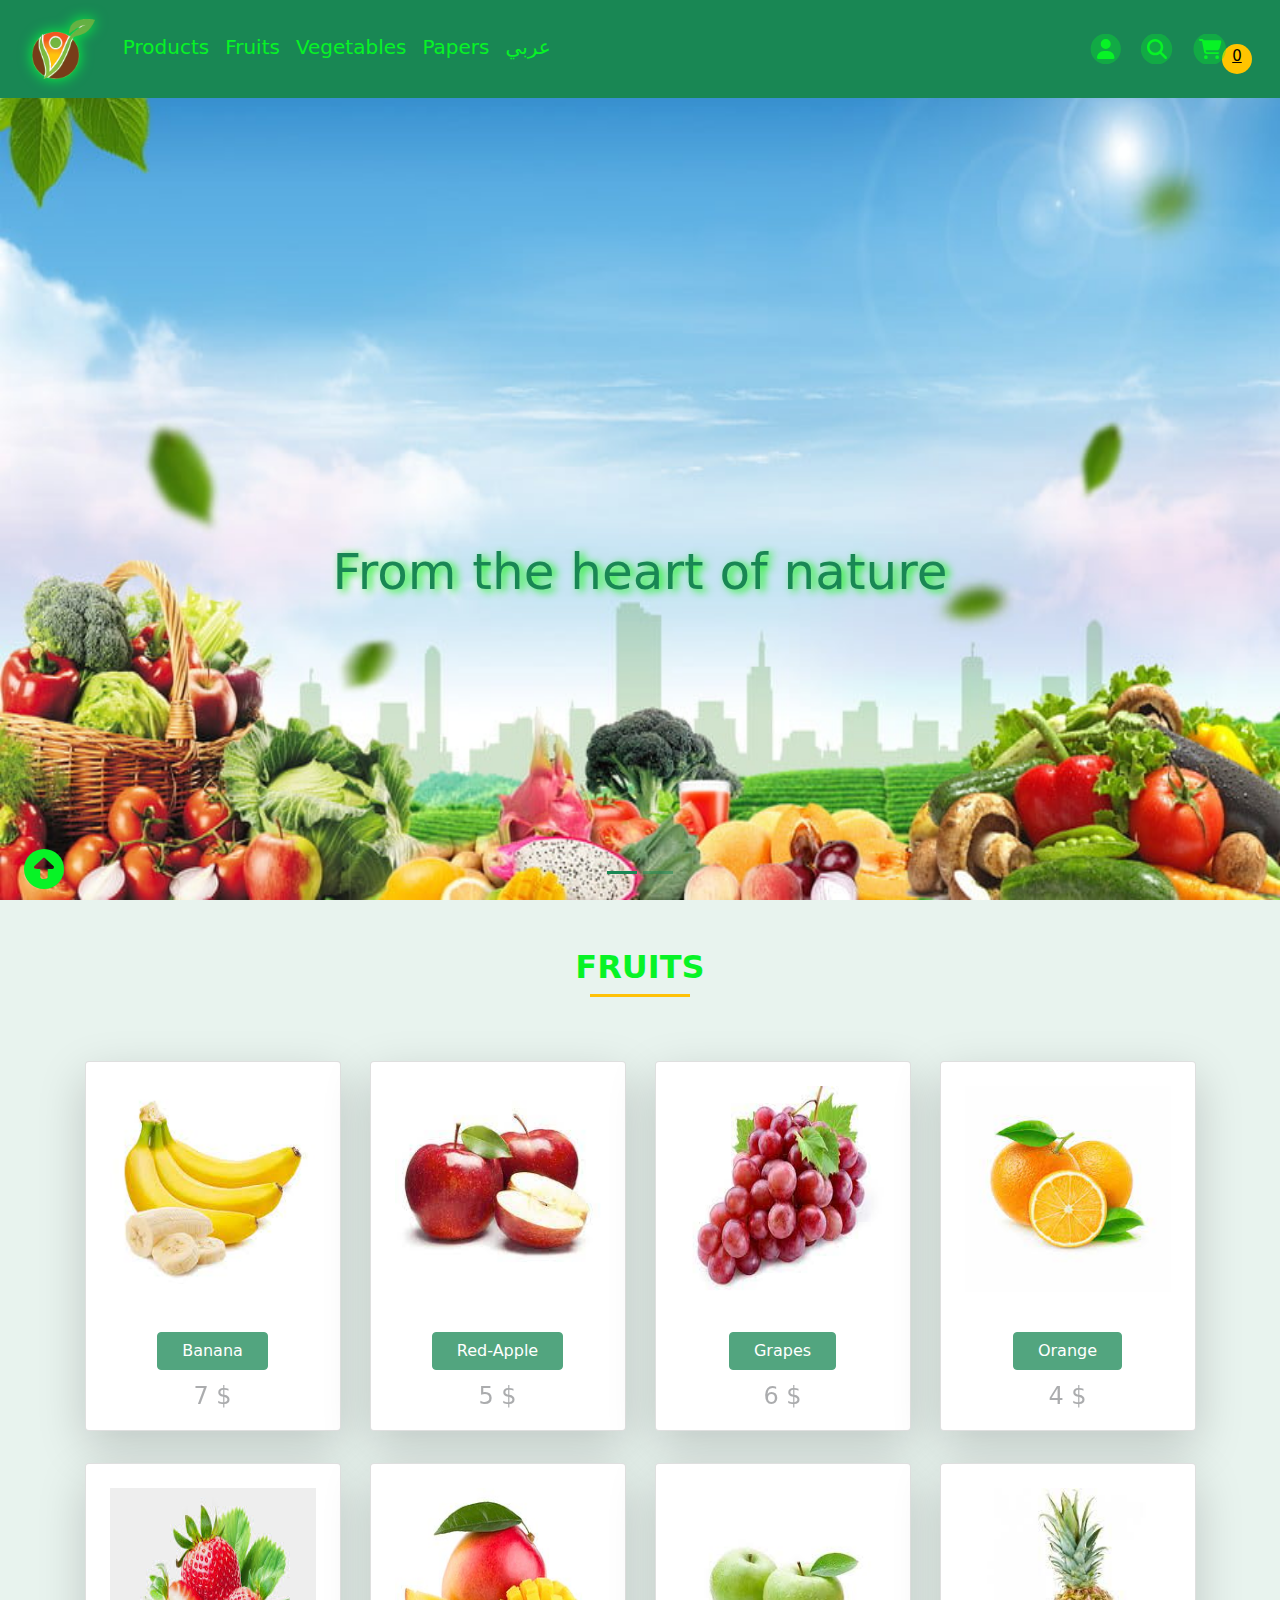
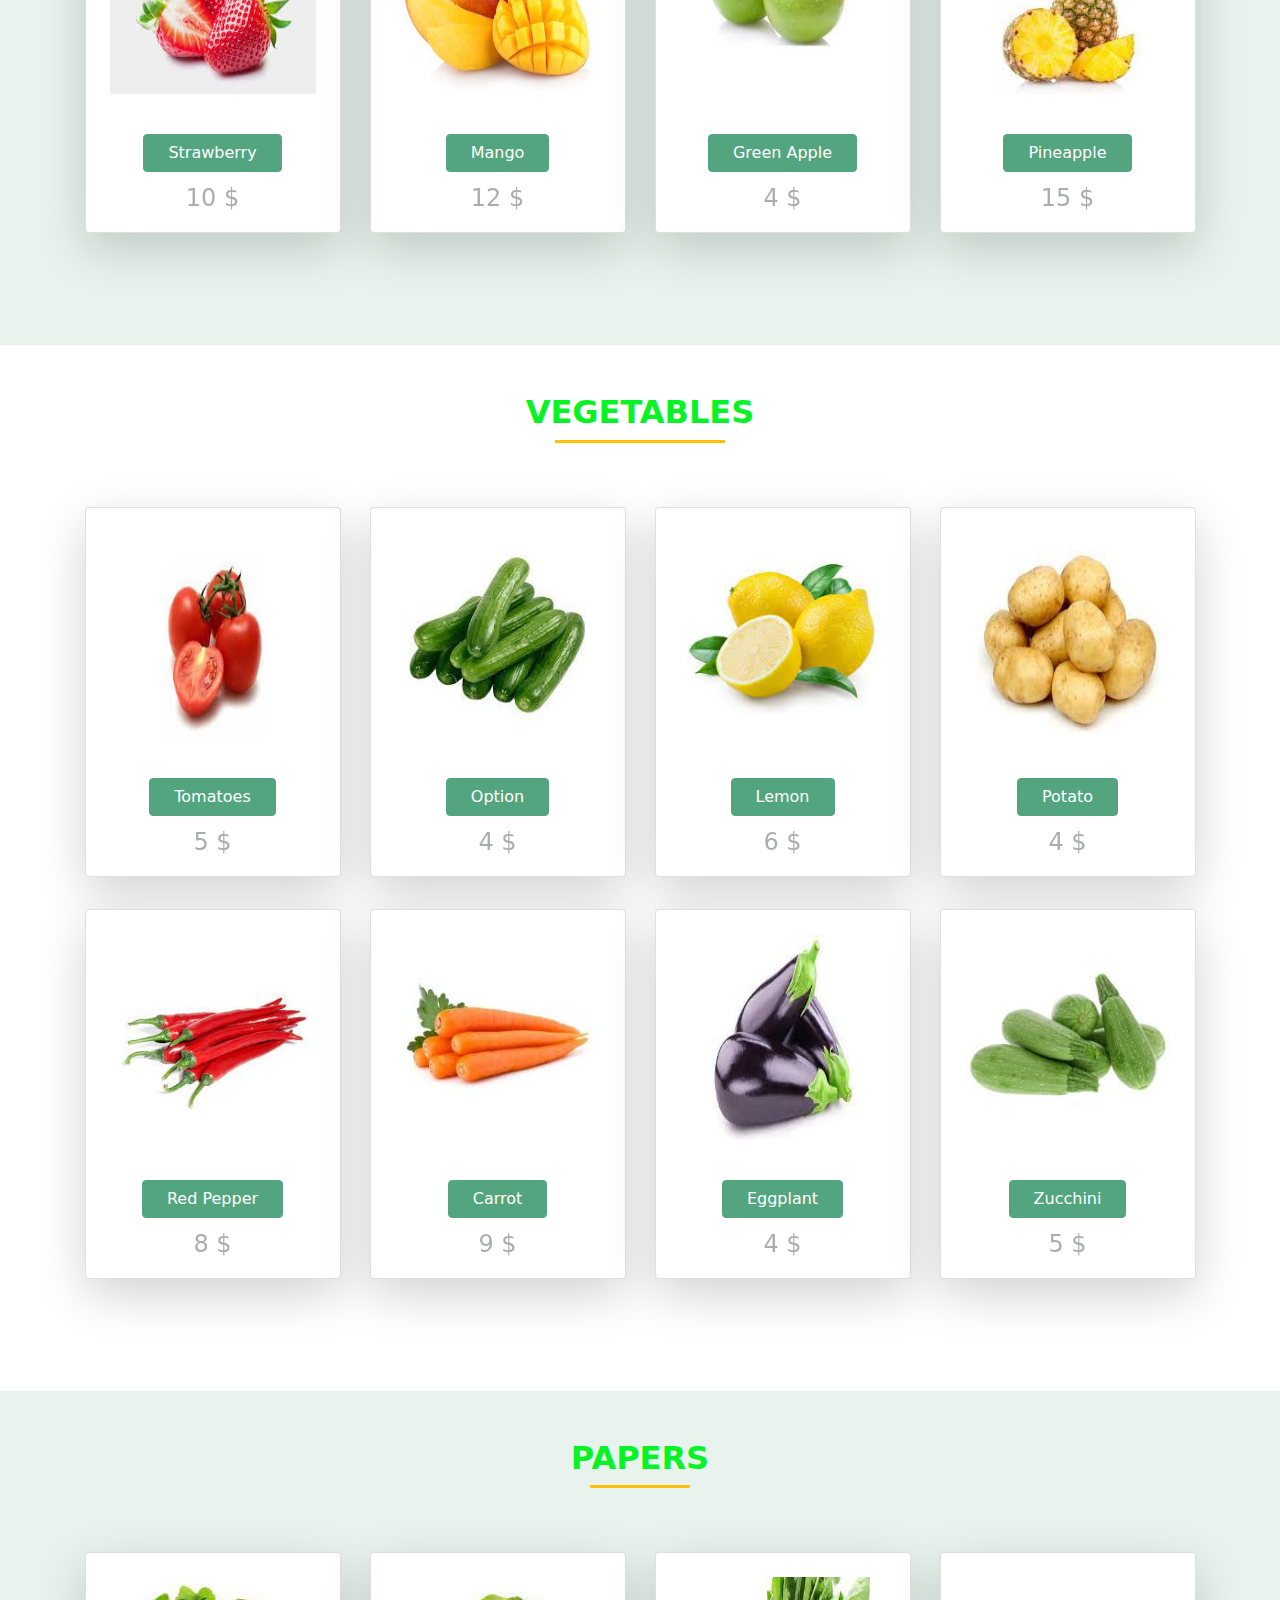
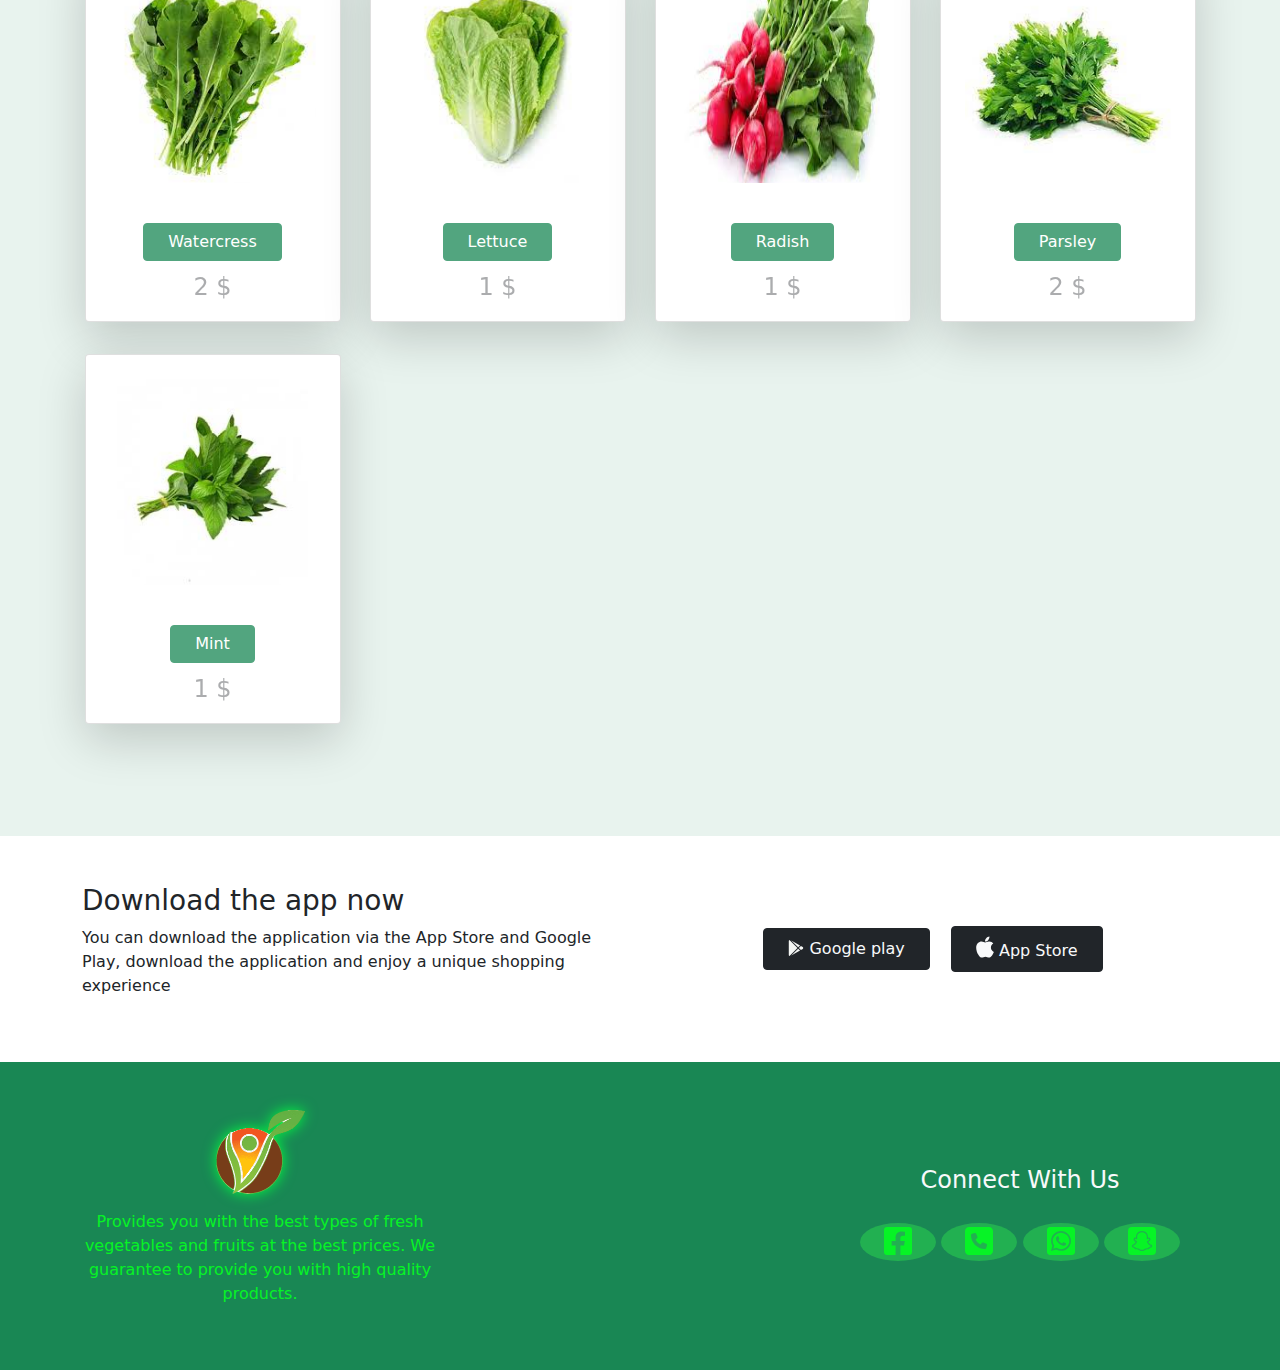
<file: index.html>
<!DOCTYPE html>
<html lang="en">
<head>
    <meta charset="UTF-8">
    <meta http-equiv="X-UA-Compatible" content="IE=edge">
    <meta name="viewport" content="width=device-width, initial-scale=1.0">

    <link rel="stylesheet" href="css/style.css">
    <link rel="stylesheet" href="css/all.css">
    <link rel="stylesheet" href="css/bootstrap.min.css">

    <title>Nature</title>
</head>
<body>









<header>
    <!-- //////////////navbar///////////////// -->
    <nav class="navbar navbar-expand-lg  bg-success fixed-top">
        <div class="container-fluid ">
          <img  src="images/logo3.png" alt="">
          <button class="navbar-toggler" type="button" data-bs-toggle="collapse" data-bs-target="#navbarSupportedContent" aria-controls="navbarSupportedContent" aria-expanded="false" aria-label="Toggle navigation">
            <span class="navbar-toggler-icon"></span>
          </button>
          <div class="collapse navbar-collapse" id="navbarSupportedContent">
            <ul class="navbar-nav me-auto mb-2 mb-lg-0 text-capitalize fs-5">
              <li class="nav-item">
                <a class="nav-link " aria-current="page" href="#">products</a>
              </li>
              <li class="nav-item">
                <a class="nav-link " href="#fruits">fruits</a>
              </li>
              <li class="nav-item">
                <a class="nav-link " href="#vegetables">vegetables</a>
              </li>
              <li class="nav-item">
                <a class="nav-link" href="#papers">papers</a>
              </li>
              <li class="nav-item">
                <a class="nav-link" href="ar.html">عربي</a>
              </li>
            </ul>
            <form class="d-flex my-2  py-2 align-items-center">
              <a href="#" class="fs-5 px-3 " data-bs-toggle="offcanvas" data-bs-target="#demo"><i class="fa-solid fa-user" style="color: #07f326;"></i></a>
              <a href="#" class="fs-5 px-3" data-bs-toggle="modal" data-bs-target="#myModal"><i class="fa-solid fa-magnifying-glass" style="color: #07f326;"></i></a>
               
              <a href="#purchases.html" class="fs-5 px-3"><i class="fa-solid fa-cart-shopping" style="color: #07f326;" ></i></a>
              <div class="fs-6 text-center " id="num-product"><a href="#purchases.html" id="num" >0</a></div> 
              <div class="fs-4 px-2 text-light" id="total"></div> 
            </form>
          </div>
        </div>
    </nav>
    <!-- ////////////search/////////// -->
    <div class="modal mt-5" id="myModal">      
        <div class="modal-dialog  pt-5 ">
            <div>                     
                <button type="button" class="btn-close bg-light fs-5 " data-bs-dismiss="modal"></button>
            </div>
            <div class="modal-content mt-5 ">     
            
                <div class="modal-body  p-0 d-flex justify-content-evenly">
                    <input type="search" name="" id="" placeholder="search..." class="search w-100 py-3  ">
                    <button type="button" class="btn btn-success    " data-bs-dismiss="modal">search</button>          
                </div>        
            </div>
        </div>
    </div>
    <!-- ///////////////////////////// -->
    <div class="offcanvas offcanvas-start" id="demo">
        <div class="offcanvas-header d-block bg-success text-light">
           <button type="button" class="btn-close" data-bs-dismiss="offcanvas"></button>
           <h2 class="offcanvas-title text-center">Sign In</h2>
           <p class="text-center"> Log in with your mobile number </p>         
        </div>
        <div class="offcanvas-body text-center">
          <p class="fw-bold">Mobile Number</p>       
          <input type="tel" class=" w-100 bg-light " >
          <button class="btn btn-success w-100 mt-4" type="button">Enter</button>
        </div>
      </div>
      
      <!-- <div class="container-fluid mt-3">
        <h3>Offcanvas Sidebar</h3>
        <p>Offcanvas is similar to modals, except that it is often used as a sidebar.</p>

      </div> -->
      



    <!-- //////////////main///////////////// -->
    <main>
        <div id="carouselExampleCaptions" class="carousel slide" data-bs-ride="carousel">
            <div class="carousel-indicators">
              <button type="button" data-bs-target="#carouselExampleCaptions" data-bs-slide-to="0" class="active bg-success" aria-current="true" aria-label="Slide 1"></button>
              <button type="button" data-bs-target="#carouselExampleCaptions" data-bs-slide-to="1" aria-label="Slide 2" class="bg-success"></button>
            </div>
            <div class="carousel-inner">
              <div class="carousel-item active">
                <img src="images/main4.jpg" class="d-block w-100 vh-100 " alt="...">
                <div class="carousel-caption d-none d-md-block ">
                  <h5 class="text-success ">From the heart of nature</h5>
                </div>
              </div>
              <div class="carousel-item">
                <img src="images/main6.jpg" class="d-block w-100 vh-100 " alt="...">
                <div class="carousel-caption d-none d-md-block">
                  <h5>From farmer to consumer</h5>
                </div>
              </div>
           
            </div>
          
        </div>
    </main>
</header>
<!-- ////////////////section-1///////// -->
 <section class="sec-fruits bg-success bg-opacity-10 " id="fruits" >
    <div class="container text-center py-5 ">
        <h2 class="sec-fruits title text-uppercase fw-bold">fruits</h2>
        <div class="sec-fruits line bg-warning m-auto" style="width: 100px; height: 3px;"></div>
        <div class="row  py-5 ">
            <div class="col-md-4 col-sm-6 col-lg-3 py-3 ">
                <div class="card shadow-lg m-auto" style="width: 16rem;">
                    <img src="images/banana.jpg" class="card-img-top  p-4 h-100" alt="">
                    <div class="card-body opacity-75">
                        <h3 class="btn btn-success px-4  text-capitalize  " price="7">banana</h3>
                        <p class=" card-text fs-4 opacity-50"  >7 $</p>
                    </div>
                </div>
            </div>
            <div class="col-md-4 col-sm-6 col-lg-3 py-3 ">
                <div class="card shadow-lg m-auto" style="width: 16rem;height: 100%;">
                    <img src="images/Red-Apple.jpg" class="card-img-top  p-4 h-100" alt="">
                    <div class="card-body opacity-75">
                        <h3 class="btn btn-success px-4 text-capitalize " price="5">Red-Apple</h3>
                        <p class="card-text fs-4 opacity-50" >5 $</p>
                    </div>
                </div>
            </div>
            <div class="col-md-4 col-sm-6 col-lg-3 py-3 ">
                <div class="card shadow-lg m-auto" style="width: 16rem;height: 100%;">
                    <img src="images/grapes.jpg" class="card-img-top  p-4 h-100 " alt="">
                    <div class="card-body opacity-75">
                        <h3 class="btn btn-success px-4 text-capitalize " price="6">grapes</h3>
                        <p class="card-text fs-4 opacity-50" >6 $</p>
                    </div>
                </div>
            </div>
            <div class="col-md-4 col-sm-6 col-lg-3 py-3 ">
                <div class="card shadow-lg m-auto" style="width: 16rem;height: 100%;">
                    <img src="images/orange.jpg" class="card-img-top  p-4 h-100" alt="">
                    <div class="card-body opacity-75">
                        <h3 class="btn btn-success px-4 text-capitalize " price="4">orange</h3>
                        <p class="card-text fs-4 opacity-50" >4 $</p>
                    </div>
                </div>
            </div>
            <div class="col-md-4 col-sm-6 col-lg-3 py-3 ">
                <div class="card shadow-lg m-auto" style="width: 16rem;height: 100%;">
                    <img src="images/Strawberry.jpg" class="card-img-top  p-4 h-100" alt="">
                    <div class="card-body opacity-75">
                        <h3 class="btn btn-success px-4 text-capitalize " price="10">Strawberry</h3>
                        <p class="card-text fs-4 opacity-50" >10 $</p>
                    </div>
                </div>
            </div>
            <div class="col-md-4 col-sm-6 col-lg-3 py-3 ">
                <div class="card shadow-lg m-auto" style="width: 16rem;height: 100%;">
                    <img src="images/mango1.jpg" class="card-img-top  p-4 h-100" alt="">
                    <div class="card-body opacity-75">
                        <h3 class="btn btn-success px-4 text-capitalize " price="12">Mango</h3>
                        <p class="card-text fs-4 opacity-50" >12 $</p>
                    </div>
                </div>
            </div>
            <div class="col-md-4 col-sm-6 col-lg-3 py-3 ">
                <div class="card shadow-lg m-auto" style="width: 16rem;">
                    <img src="images/green-Apple.jpg" class="card-img-top  p-4 h-100" alt="">
                    <div class="card-body opacity-75">
                        <h3 class="btn btn-success px-4 text-capitalize " price="4">Green apple</h3>
                        <p class="card-text fs-4 opacity-50" >4 $</p>
                    </div>
                </div>
            </div>
            <div class="col-md-4 col-sm-6 col-lg-3  py-3 ">
                <div class="card shadow-lg m-auto" style="width: 16rem;">
                    <img src="images/pineapple.jpg" class="card-img-top  p-4 h-100" alt="">
                    <div class="card-body opacity-75">
                        <h3 class="btn btn-success px-4 text-capitalize " price="15">pineapple</h3>
                        <p class="card-text fs-4 opacity-50" >15 $</p>
                    </div>
                </div>
            </div>
            
        </div>
    </div>
 </section>   
<!-- ///////////////vegetable////////////// -->
<section class="sec-vegetable  " id="vegetables">
    <div class="container text-center py-5 ">
        <h2 class="sec-vegetable title text-uppercase fw-bold">vegetables</h2>
        <div class="sec-vegetable line bg-warning m-auto" style="width: 170px; height: 3px;"></div>
        <div class="row  py-5 ">
            <div class="col-md-4 col-sm-6 col-lg-3 py-3 ">
                <div class="card shadow-lg m-auto" style="width: 16rem; height: 100%;">
                    <img src="images/tomatoes.jpg" class="card-img-top  p-4 h-100" alt="">
                    <div class="card-body opacity-75">
                        <h3 class="btn btn-success px-4  text-capitalize " price="5">tomatoes</h3>
                        <p class=" card-text fs-4 opacity-50 " >5 $</p>
                    </div>
                </div>
            </div>
            <div class="col-md-4 col-sm-6 col-lg-3 py-3 ">
                <div class="card shadow-lg m-auto" style="width: 16rem;height: 100%;">
                    <img src="images/option.jpg" class="card-img-top  p-4 h-100" alt="">
                    <div class="card-body opacity-75">
                        <h3 class="btn btn-success px-4 text-capitalize " price="4">option</h3>
                        <p class="card-text fs-4 opacity-50" >4 $</p>
                    </div>
                </div>
            </div>
            <div class="col-md-4 col-sm-6 col-lg-3 py-3 ">
                <div class="card shadow-lg m-auto" style="width: 16rem;height: 100%;">
                    <img src="images/Lemon.jpg" class="card-img-top  p-4 h-100 " alt="">
                    <div class="card-body opacity-75">
                        <h3 class="btn btn-success px-4 text-capitalize " price="6">lemon</h3>
                        <p class="card-text fs-4 opacity-50" >6 $</p>
                    </div>
                </div>
            </div>
            <div class="col-md-4 col-sm-6 col-lg-3 py-3 ">
                <div class="card shadow-lg m-auto" style="width: 16rem;height: 100%;">
                    <img src="images/potato.jpg" class="card-img-top  p-4 h-100" alt="">
                    <div class="card-body opacity-75">
                        <h3 class="btn btn-success px-4 text-capitalize " price="4">potato</h3>
                        <p class="card-text fs-4 opacity-50" >4 $</p>
                    </div>
                </div>
            </div>
            <div class="col-md-4 col-sm-6 col-lg-3 py-3 ">
                <div class="card shadow-lg m-auto" style="width: 16rem;height: 100%;">
                    <img src="images/Red pepper.jpg" class="card-img-top  p-4 h-100" alt="">
                    <div class="card-body opacity-75">
                        <h3 class="btn btn-success px-4 text-capitalize " price="8">red pepper</h3>
                        <p class="card-text fs-4 opacity-50" >8 $</p>
                    </div>
                </div>
            </div>
            <div class="col-md-4 col-sm-6 col-lg-3 py-3 ">
                <div class="card shadow-lg m-auto" style="width: 16rem;height: 100%;">
                    <img src="images/carrot.jpg" class="card-img-top  p-4 h-100" alt="">
                    <div class="card-body opacity-75">
                        <h3 class="btn btn-success px-4 text-capitalize " price="9">carrot</h3>
                        <p class="card-text fs-4 opacity-50" >9 $</p>
                    </div>
                </div>
            </div>
            <div class="col-md-4 col-sm-6 col-lg-3 py-3 ">
                <div class="card shadow-lg m-auto" style="width: 16rem;height: 100%;">
                    <img src="images/eggplant.jpg" class="card-img-top  p-4 h-100" alt="">
                    <div class="card-body opacity-75">
                        <h3 class="btn btn-success px-4 text-capitalize " price="4">eggplant</h3>
                        <p class="card-text fs-4 opacity-50" >4 $</p>
                    </div>
                </div>
            </div>
            <div class="col-md-4 col-sm-6 col-lg-3  py-3 ">
                <div class="card shadow-lg m-auto" style="width: 16rem; ">
                    <img src="images/zucchini.jpg" class="card-img-top  p-4 h-100" alt="">
                    <div class="card-body opacity-75">
                        <h3 class="btn btn-success px-4 text-capitalize " price="5">zucchini</h3>
                        <p class="card-text fs-4 opacity-50" >5 $</p>
                    </div>
                </div>
            </div>
            
        </div>
    </div>
 </section>  
<!-- ////////////////////papers//////////////////// -->
<section class="sec-papers  bg-success bg-opacity-10 " id="papers" >
    <div class="container text-center py-5 " >
        <h2 class="sec-papers title text-uppercase fw-bold">papers</h2>
        <div class="sec-papers line bg-warning m-auto" style="width: 100px; height: 3px;"></div>
        <div class="row  py-5 ">
            <div class="col-md-4 col-sm-6 col-lg-3 py-3 ">
                <div class="card shadow-lg m-auto" style="width: 16rem; height: 100%;">
                    <img src="images/watercress.jpg" class="card-img-top  p-4 h-100" alt="">
                    <div class="card-body opacity-75">
                        <h3 class="btn btn-success px-4  text-capitalize " price="2">watercress</h3>
                        <p class="card-text fs-4 opacity-50" >2 $</p>
                    </div>
                </div>
            </div>
            <div class="col-md-4 col-sm-6 col-lg-3 py-3 ">
                <div class="card shadow-lg m-auto" style="width: 16rem;height: 100%;">
                    <img src="images/lettuce.jpg" class="card-img-top  p-4 h-100" alt="">
                    <div class="card-body opacity-75">
                        <h3 class="btn btn-success px-4 text-capitalize " price="1">lettuce</h3>
                        <p class="card-text fs-4 opacity-50" >1 $</p>
                    </div>
                </div>
            </div>
            <div class="col-md-4 col-sm-6 col-lg-3 py-3 ">
                <div class="card shadow-lg m-auto" style="width: 16rem;height: 100%;">
                    <img src="images/radish.jpg" class="card-img-top  p-4 h-100 " alt="">
                    <div class="card-body opacity-75">
                        <h3 class="btn btn-success px-4 text-capitalize " price="1">radish</h3>
                        <p class="card-text fs-4 opacity-50" >1 $</p>
                    </div>
                </div>
            </div>
            <div class="col-md-4 col-sm-6 col-lg-3 py-3 ">
                <div class="card shadow-lg m-auto" style="width: 16rem;height: 100%;">
                    <img src="images/parsley.jpg" class="card-img-top  p-4 h-100" alt="">
                    <div class="card-body opacity-75">
                        <h3 class="btn btn-success px-4 text-capitalize " price="2">parsley</h3>
                        <p class="card-text fs-4 opacity-50" >2 $</p>
                    </div>
                </div>
            </div>
            <div class="col-md-4 col-sm-6 col-lg-3 py-3 ">
                <div class="card shadow-lg m-auto" style="width: 16rem;height: 100%;">
                    <img src="images/mint.jpg" class="card-img-top  p-4 h-100" alt="">
                    <div class="card-body opacity-75">
                        <h3 class="btn btn-success px-4 text-capitalize " price="1">mint</h3>
                        <p class="card-text fs-4 opacity-50" >1 $</p>
                    </div>
                </div>
            </div>

            
        </div>
    </div>
 </section>
<!-- ////////////////app/////////////// -->
<section class="app py-5">
    <div class="container">
        <div class="row justify-content-between align-items-center">
            <div class="col-md-6">
                <h3>Download the app now</h3>
                   <p> You can download the application via the App Store and Google Play, download the application and enjoy a unique shopping experience</p>

            </div>
            <div class="col-md-6  text-center ">
                <button class="btn btn-dark text-light px-4 py-2 m-3"><i class="fa-brands fa-google-play" style="color: #f4f6f4;"></i>  Google play</button>
                <button class="btn  btn-dark text-light px-4 py-2"><i class="fa-brands fa-apple fs-4" style="color: #f9fafb;"></i>  App Store</button>

            </div>
        </div>
    </div>
</section>
<!-- //////////////////////////////// -->
<footer class="footer bg-success ">
    <div class="container">
        <div class="row justify-content-between">
            <div class="col-md-4  py-5 text-center">
                <img  src="images/logo3.png" alt="">
                <p class="pt-3">Provides you with the best types of fresh vegetables and fruits at the best prices. We guarantee to provide you with high quality products.
                </p>
            </div>
            <div class="col-md-4  py-5 text-center  my-auto">
                <h4 class="text-light pb-3">Connect With Us</h4>
                <a href="#" class="px-4 fs-2 "><i class="fa-brands fa-square-facebook" style="color: #07f326;"></i></a>
                <a href="#" class="px-4 fs-2"><i class="fa-solid fa-square-phone" style="color: #07f326;"></i></a>
                <a href="#" class="px-4 fs-2"><i class="fa-brands fa-square-whatsapp" style="color: #07f326;"></i></a>
                <a href="#" class="px-4 fs-2"><i class="fa-brands fa-square-snapchat" style="color: #07f326;"></i></a>
            </div>
        </div>
    </div>
    <a href="#" class="fs-1 ms-4 fixed-bottom " style="width: 40px;"><i class="fa-solid fa-circle-up" style="color: #07f326;"></i></a>
        
</footer>

















    <script src="js/all.js"></script>
    <script src="js/all.min.js"></script>
    <script src="js/bootstrap.bundle.min.js"></script>
    <script src="js/script.js"></script>
</body>
</html>
</file>
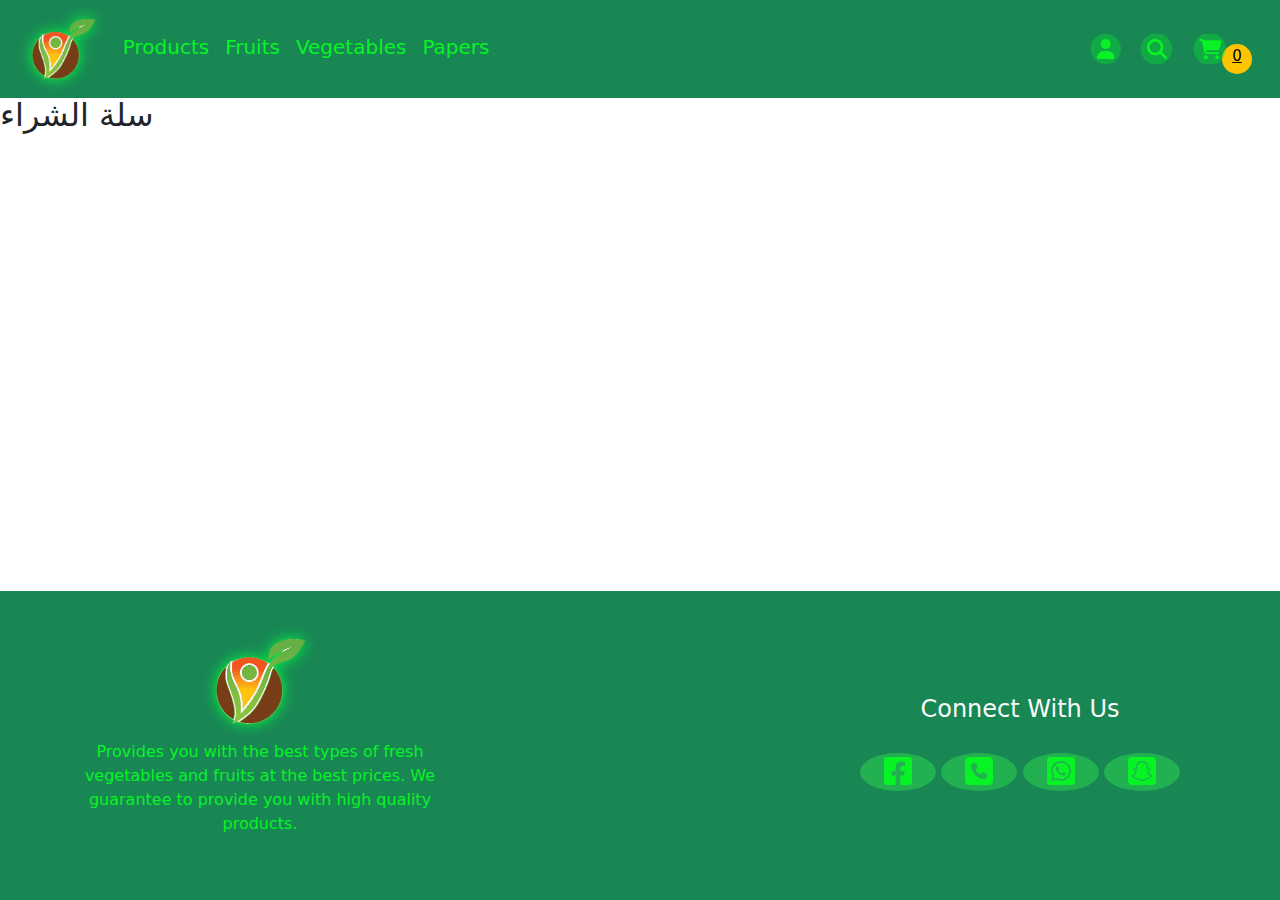
<file: purchases.html>
<!DOCTYPE html>
<html lang="en">
<head>
    <meta charset="UTF-8">
    <meta http-equiv="X-UA-Compatible" content="IE=edge">
    <meta name="viewport" content="width=device-width, initial-scale=1.0">

    <link rel="stylesheet" href="css/style.css">
    <link rel="stylesheet" href="css/all.css">
    <link rel="stylesheet" href="css/bootstrap.min.css">

    <title>فواكه</title>
</head>
<body>
    <header>
    <!-- //////////////navbar///////////////// -->
    <nav class="navbar navbar-expand-lg  bg-success fixed-top">
        <div class="container-fluid ">
          <img  src="images/logo3.png" alt="">
          <button class="navbar-toggler" type="button" data-bs-toggle="collapse" data-bs-target="#navbarSupportedContent" aria-controls="navbarSupportedContent" aria-expanded="false" aria-label="Toggle navigation">
            <span class="navbar-toggler-icon"></span>
          </button>
          <div class="collapse navbar-collapse" id="navbarSupportedContent">
            <ul class="navbar-nav me-auto mb-2 mb-lg-0 text-capitalize fs-5">
              <li class="nav-item">
                <a class="nav-link " aria-current="page" href="index.html">products</a>
              </li>
              <li class="nav-item">
                <a class="nav-link " href="index.html#fruits">fruits</a>
              </li>
              <li class="nav-item">
                <a class="nav-link " href="index.html#vegetables">vegetables</a>
              </li>
              <li class="nav-item">
                <a class="nav-link" href="index.html#papers">papers</a>
              </li>
            </ul>
            <form class="d-flex my-2  py-2 align-items-center">
              <a href="#" class="fs-5 px-3 "><i class="fa-solid fa-user" style="color: #07f326;"></i></a>
              <a href="#" class="fs-5 px-3"><i class="fa-solid fa-magnifying-glass" style="color: #07f326;"></i></a>
              <a href="purchases.html" class="fs-5 px-3"><i class="fa-solid fa-cart-shopping" style="color: #07f326;" ></i></a>
              <div class="fs-6 text-center " id="num-product"><a href="purchases.html" id="num" >0</a></div> 
              <div class="fs-4 px-2 text-light" id="total"></div> 
            </form>
          </div>
        </div>
      </nav>
    </header>
<!-- ///////////////////////////////////////////// -->
    
        
        <h2 class="mt-5 pt-5">سلة الشراء</h2>


    











    <!-- ////////////////////////// -->
    <footer class="footer bg-success fixed-bottom">
        <div class="container">
            <div class="row justify-content-between">
                <div class="col-md-4  py-5 text-center">
                    <img  src="images/logo3.png" alt="">
                    <p class="pt-3">Provides you with the best types of fresh vegetables and fruits at the best prices. We guarantee to provide you with high quality products.
                    </p>
                </div>
                <div class="col-md-4  py-5 text-center  my-auto">
                    <h4 class="text-light pb-3">Connect With Us</h4>
                    <a href="#" class="px-4 fs-2 "><i class="fa-brands fa-square-facebook" style="color: #07f326;"></i></a>
                    <a href="#" class="px-4 fs-2"><i class="fa-solid fa-square-phone" style="color: #07f326;"></i></a>
                    <a href="#" class="px-4 fs-2"><i class="fa-brands fa-square-whatsapp" style="color: #07f326;"></i></a>
                    <a href="#" class="px-4 fs-2"><i class="fa-brands fa-square-snapchat" style="color: #07f326;"></i></a>
                </div>
            </div>
        </div>
        <!-- <a href="#" class="fs-1 ms-4 fixed-bottom "><i class="fa-solid fa-circle-up" style="color: #07f326;"></i></a> -->
            
    </footer>

    
    <script src="js/all.js"></script>
    <script src="js/all.min.js"></script>
    <script src="js/bootstrap.bundle.min.js"></script>
    <script src="js/script.js"></script>
</body>
</html>
</file>
<file: css/style.css>
*{
    margin: 0;
    padding: 0;
    box-sizing: border-box;
    
 }

.navbar ul a{
    color:#07f326;
}
.navbar ul a:hover ,
.navbar ul a:focus{
    color: #ffc400;
}
.navbar img{
    width: 5%;
    margin:0 20px;
    filter: drop-shadow(0 0 7px rgb(0, 255, 64));
}

.navbar li a::after{
    display: block;
    content: "";
    width: 0;
    height: 3px;
    background: #07f326;
    margin-top: 2px;
    transition:  0.3s;
}
.navbar li a:hover::after{
    width: 100%;
    }
.collapse form a{
    background-color: #07f32754;
    clip-path:circle(37%) ;
    
}
.collapse form div a{
    background-color: #07f32700;

}
.collapse #num-product{
    width: 30px;
    height: 30px;
    background-color:rgb(255, 196, 0) ;
    border-radius: 50%;
    margin: 20px 0px 0 -15px;        
}
.collapse #num-product a{
    color: #000;
    font-size: 15px;
    padding: 10px;   
}
/* ///////////////////////////////////// */
.carousel-caption {
    margin-bottom:250px;
}
.carousel-caption h5{
    font-size: 50px;
    filter: drop-shadow(4px 2px 4px rgb(5, 247, 5));
}
/* ////////////////////////////////// */
.container .title{
    
    color: #07f326;
}
/* /////////////////////////////////////// */
.footer img{
    
        width: 25%;
        filter: drop-shadow(0 0 7px #00ff40);
  
}
.footer p{
    color:#07f326;
}
.footer .row a{
    width: 20px;
    height: 20px;
    background-color: #34fc4e59;
    border-radius: 70%;

}
.footer .row a:hover {
    background-color:  #ffc400;
}
</file>
